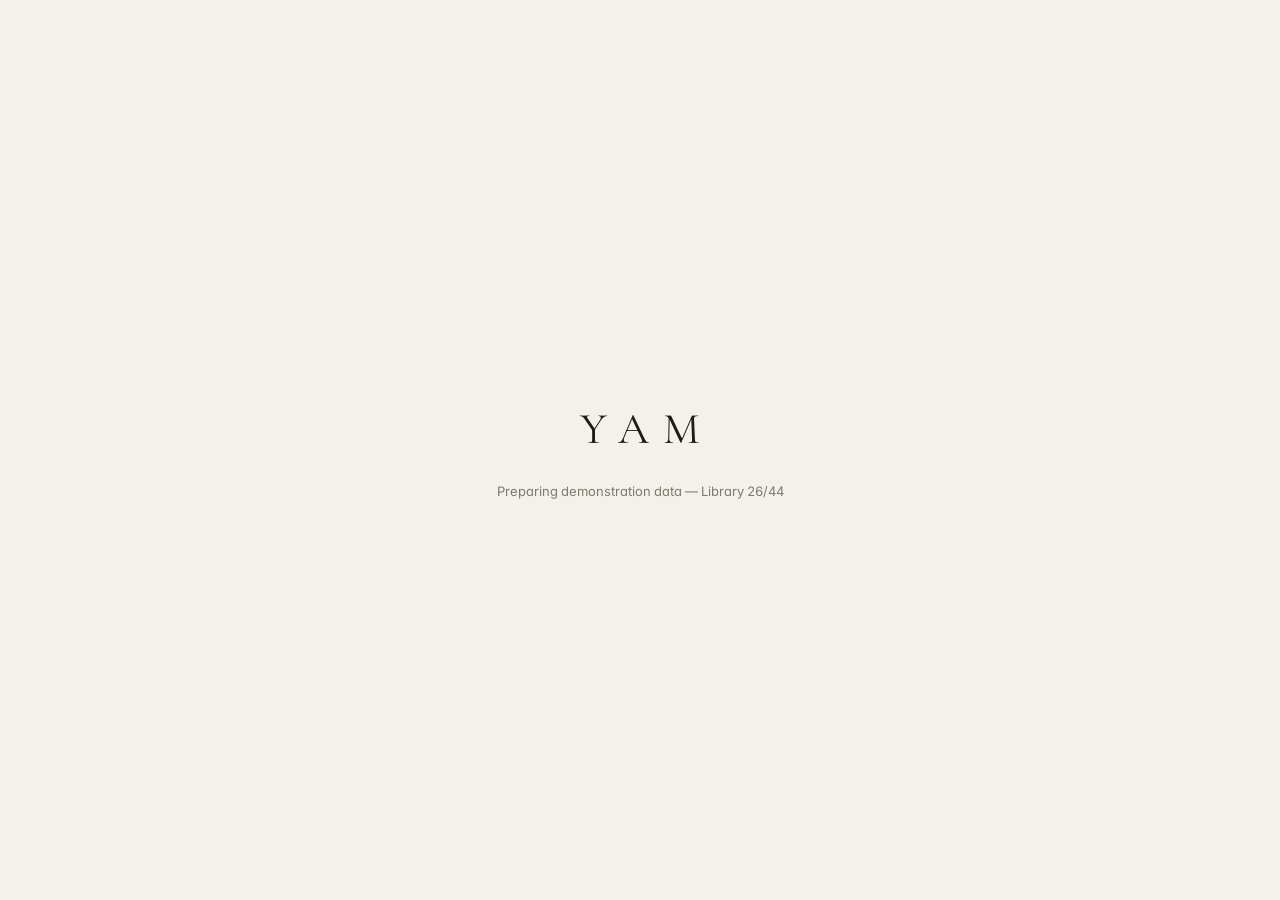
<file: yam/index.html>
<!DOCTYPE html>
<html lang="en">
<head>
  <meta charset="UTF-8" />
  <meta name="viewport" content="width=device-width, initial-scale=1.0, viewport-fit=cover" />
  <meta name="theme-color" content="#F4F1EB" />
  <title>YAM — Construction Documentation</title>
  <link rel="icon" href="data:image/svg+xml,%3Csvg xmlns='http://www.w3.org/2000/svg' viewBox='0 0 32 32'%3E%3Crect width='32' height='32' fill='%231E1C19'/%3E%3Ctext x='16' y='21' font-family='Georgia' font-size='13' fill='%23F4F1EB' text-anchor='middle' letter-spacing='1'%3EYAM%3C/text%3E%3C/svg%3E" />
  <link rel="preconnect" href="https://fonts.googleapis.com" />
  <link rel="preconnect" href="https://fonts.gstatic.com" crossorigin />
  <link href="https://fonts.googleapis.com/css2?family=Cormorant+Garamond:wght@500;600&family=Inter:wght@400;500;600&family=JetBrains+Mono:wght@400;500&display=swap" rel="stylesheet" />
  <link rel="stylesheet" href="assets/css/base.css" />
  <link rel="stylesheet" href="assets/css/layout.css" />
  <link rel="stylesheet" href="assets/css/components.css" />
  <link rel="stylesheet" href="assets/css/pages.css" />
  <link rel="stylesheet" href="assets/css/print.css" />
</head>
<body>
  <div id="app" class="app" aria-live="polite">
    <div class="boot">
      <div class="boot-mark">YAM</div>
      <div class="boot-text" id="boot-text">Loading documentation system…</div>
    </div>
  </div>
  <div id="modal-root"></div>
  <div id="toast-root" aria-live="polite"></div>
  <div id="print-root"></div>

  <script>
    // Modules cannot load from file:// — explain how to run instead of showing a blank page.
    setTimeout(function () {
      if (window.__YAM_BOOTED) return;
      var t = document.getElementById('boot-text');
      if (!t) return;
      if (location.protocol === 'file:') {
        t.innerHTML = 'YAM must be started with its local server, not opened directly.<br><br>' +
          '<b>Windows:</b> close this tab and double-click <b>start.bat</b> in the yam folder.<br>' +
          '<b>macOS:</b> double-click <b>start.command</b>.<br>' +
          '<b>Linux:</b> run <code>./start.sh</code>.<br><br>' +
          'Then use the browser tab that opens (http://localhost:8080).';
      } else {
        t.textContent = 'Still loading… If this persists, check the browser console for errors.';
      }
    }, 2500);
  </script>
  <script type="module" src="assets/js/app.js"></script>
</body>
</html>
</file>
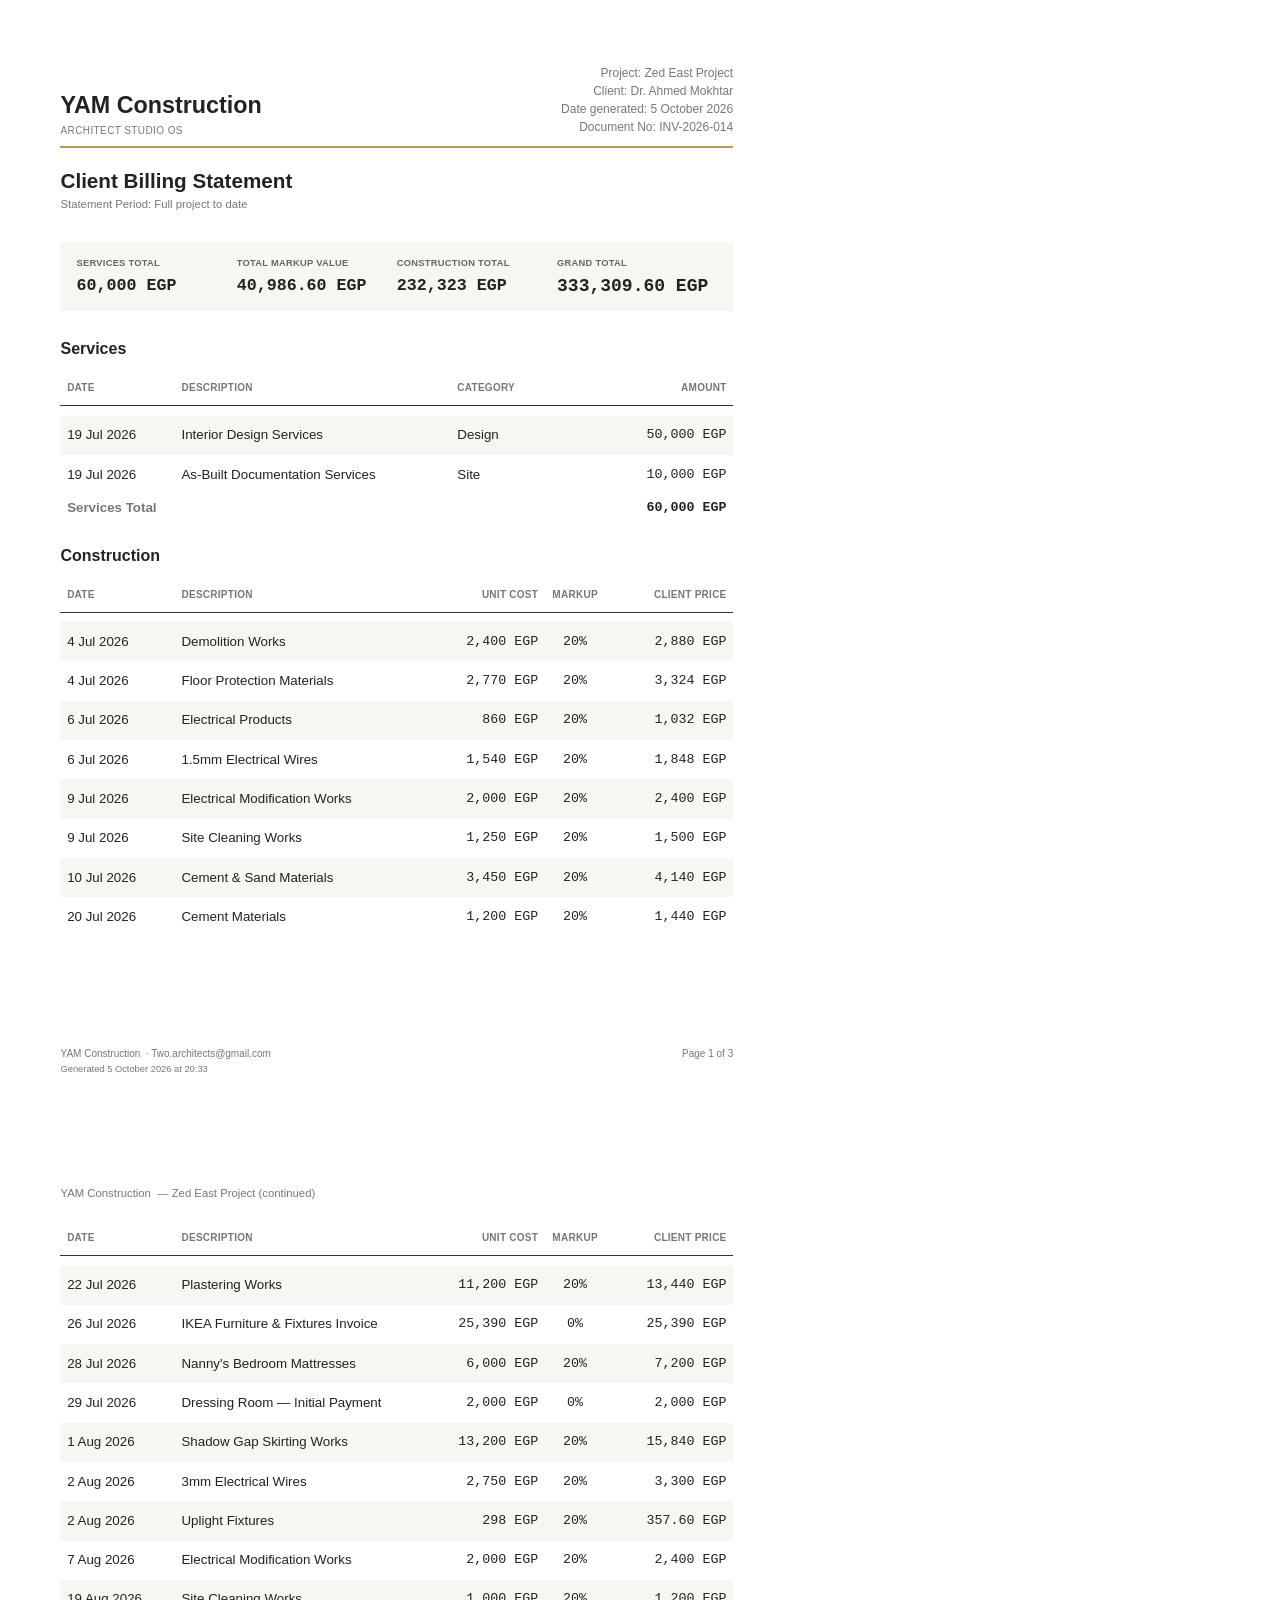
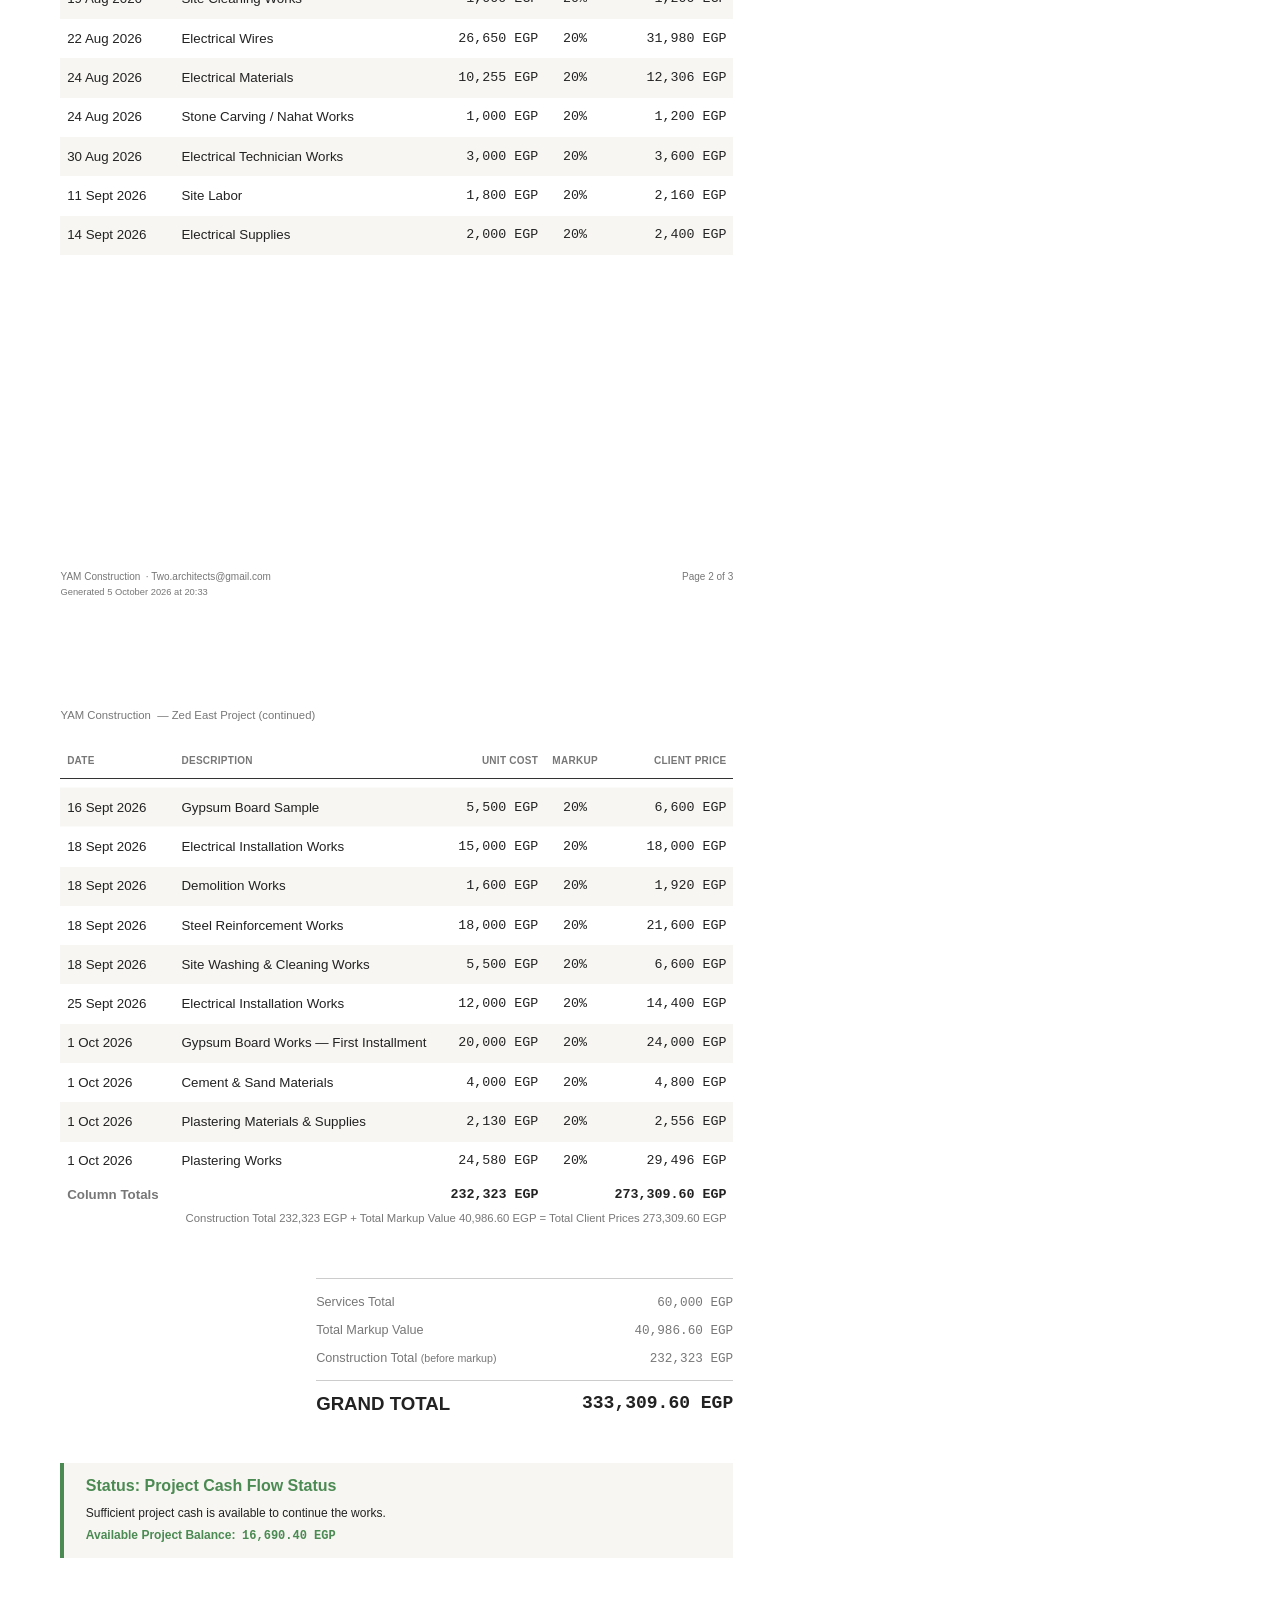
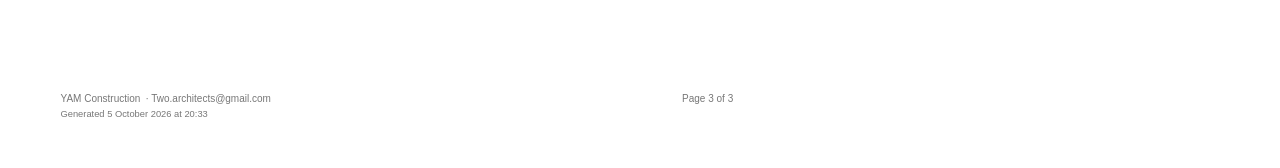
<file: billing/zed-east-project-billing-statement-INV-2026-014.html>
<!doctype html><html><head><meta charset="utf-8"><title>Zed East Project — Client Billing Statement</title><style>
@page{size:A4;margin:0}*{box-sizing:border-box}
body{margin:0;background:#fff;font-family:"Liberation Sans",Helvetica,Arial,sans-serif;color:#222}
.page{width:210mm;height:297mm;padding:17mm 16mm 0;position:relative;page-break-after:always;overflow:hidden}
.page:last-child{page-break-after:auto}
.n{font-family:"Liberation Mono",Courier,monospace;text-align:right;white-space:nowrap}
header{display:flex;justify-content:space-between;align-items:flex-end;border-bottom:1.5pt solid #b89a5c;padding-bottom:7pt}
.brand{font-weight:bold;font-size:17.5pt}.sub{font-size:7.5pt;color:#777;margin-top:5pt;letter-spacing:.3pt}
.meta{text-align:right;font-size:9pt;color:#777;line-height:1.5}
h1{font-size:15.5pt;margin:16pt 0 4pt}.period{font-size:8.5pt;color:#777}
.cards{display:flex;background:#f7f6f2;margin:24pt 0 12pt;padding:12pt 12pt 11pt}
.cards div{flex:1}.cards label{display:block;font-size:7pt;font-weight:bold;color:#666;margin-bottom:6pt;letter-spacing:.2pt}
.cards b{font-family:"Liberation Mono",Courier,monospace;font-size:12.5pt}
.cards .g b{font-size:13.5pt}
h2{font-size:12pt;margin:22pt 0 18pt}
.t{width:100%;border-collapse:collapse;table-layout:fixed;font-size:10pt}
.t th{font-size:7.5pt;color:#777;text-align:left;padding:0 5pt 9pt;border-bottom:1pt solid #333;font-weight:bold;letter-spacing:.2pt}
.t th.r{text-align:right}.t th.c,.t td.c{text-align:center}
.t td{padding:8pt 5pt;vertical-align:top;line-height:1.35}
.t tbody tr:first-child td{padding-top:15pt}
.t tbody tr:nth-child(odd) td{background:#f7f6f2}
.t tbody tr:first-child td{background:linear-gradient(#fff 7pt,#f7f6f2 7pt)}
.t tfoot td{font-weight:bold;color:#777;padding:4pt 5pt 0;font-size:10pt}
.t tfoot td.n{color:#222}
.hint{font-weight:normal;font-size:8.5pt}
.recon{font-size:8.5pt;color:#777;text-align:right;margin-top:6pt;padding-right:5pt}
.cont{font-size:8.5pt;color:#777;margin:0 0 25pt}
.sum{width:62%;margin:40pt 0 0 auto;border-top:1pt solid #ccc;padding-top:8pt;font-size:9.5pt;color:#777}
.sum .l{display:flex;justify-content:space-between;padding:4pt 0 6pt}
.sum em{font-style:normal;font-size:8pt}
.sum .gt{display:flex;justify-content:space-between;color:#222;font-weight:bold;font-size:14pt;border-top:1pt solid #ccc;margin-top:4pt;padding-top:9pt}
.sum .gt .n{font-size:13.5pt}
.status{background:#f7f6f2;border-left:3pt solid #4b8a52;margin-top:36pt;padding:11pt 16pt}
.status h3{color:#4b8a52;font-size:12pt;margin:0 0 8pt}.status p{font-size:9pt;margin:0 0 6pt}
.status .bal{color:#4b8a52;font-weight:bold;margin:0}
.foot{position:absolute;left:16mm;right:16mm;bottom:12mm;display:flex;justify-content:space-between;font-size:7.5pt;color:#777;line-height:1.5}
.foot span{font-size:7pt}
</style></head><body><section class="page">
<header><div><div class="brand">YAM Construction</div><div class="sub">ARCHITECT STUDIO OS</div></div>
<div class="meta">Project: Zed East Project<br>Client: Dr. Ahmed Mokhtar<br>Date generated: 5 October 2026<br>Document No: INV-2026-014</div></header>
<h1>Client Billing Statement</h1><div class="period">Statement Period: Full project to date</div>
<div class="cards">
<div><label>SERVICES TOTAL</label><b>60,000 EGP</b></div>
<div><label>TOTAL MARKUP VALUE</label><b>40,986.60 EGP</b></div>
<div><label>CONSTRUCTION TOTAL</label><b>232,323 EGP</b></div>
<div class="g"><label>GRAND TOTAL</label><b>333,309.60 EGP</b></div>
</div>
<h2>Services</h2>
<table class="t"><colgroup><col style="width:17%"><col style="width:41%"><col style="width:22%"><col style="width:20%"></colgroup><thead><tr><th>DATE</th><th>DESCRIPTION</th><th>CATEGORY</th><th class="r">AMOUNT</th></tr></thead><tbody>
<tr><td>19 Jul 2026</td><td>Interior Design Services</td><td>Design</td><td class="n">50,000 EGP</td></tr><tr><td>19 Jul 2026</td><td>As-Built Documentation Services</td><td>Site</td><td class="n">10,000 EGP</td></tr>
</tbody><tfoot><tr><td colspan="3">Services Total</td><td class="n">60,000 EGP</td></tr></tfoot></table>
<h2>Construction</h2>
<table class="t con"><colgroup><col style="width:17%"><col style="width:40%"><col style="width:15%"><col style="width:9%"><col style="width:19%"></colgroup><thead><tr><th>DATE</th><th>DESCRIPTION</th><th class="r">UNIT COST</th><th class="c">MARKUP</th><th class="r">CLIENT PRICE</th></tr></thead><tbody><tr><td>4 Jul 2026</td><td>Demolition Works</td><td class="n">2,400 EGP</td><td class="n c">20%</td><td class="n">2,880 EGP</td></tr><tr><td>4 Jul 2026</td><td>Floor Protection Materials</td><td class="n">2,770 EGP</td><td class="n c">20%</td><td class="n">3,324 EGP</td></tr><tr><td>6 Jul 2026</td><td>Electrical Products</td><td class="n">860 EGP</td><td class="n c">20%</td><td class="n">1,032 EGP</td></tr><tr><td>6 Jul 2026</td><td>1.5mm Electrical Wires</td><td class="n">1,540 EGP</td><td class="n c">20%</td><td class="n">1,848 EGP</td></tr><tr><td>9 Jul 2026</td><td>Electrical Modification Works</td><td class="n">2,000 EGP</td><td class="n c">20%</td><td class="n">2,400 EGP</td></tr><tr><td>9 Jul 2026</td><td>Site Cleaning Works</td><td class="n">1,250 EGP</td><td class="n c">20%</td><td class="n">1,500 EGP</td></tr><tr><td>10 Jul 2026</td><td>Cement &amp; Sand Materials</td><td class="n">3,450 EGP</td><td class="n c">20%</td><td class="n">4,140 EGP</td></tr><tr><td>20 Jul 2026</td><td>Cement Materials</td><td class="n">1,200 EGP</td><td class="n c">20%</td><td class="n">1,440 EGP</td></tr></tbody></table>
<div class="foot"><div>YAM Construction &nbsp;· Two.architects@gmail.com<br><span>Generated 5 October 2026 at 20:33</span></div><div>Page 1 of 3</div></div></section><section class="page"><div class="cont">YAM Construction &nbsp;— Zed East Project (continued)</div><table class="t con"><colgroup><col style="width:17%"><col style="width:40%"><col style="width:15%"><col style="width:9%"><col style="width:19%"></colgroup><thead><tr><th>DATE</th><th>DESCRIPTION</th><th class="r">UNIT COST</th><th class="c">MARKUP</th><th class="r">CLIENT PRICE</th></tr></thead><tbody><tr><td>22 Jul 2026</td><td>Plastering Works</td><td class="n">11,200 EGP</td><td class="n c">20%</td><td class="n">13,440 EGP</td></tr><tr><td>26 Jul 2026</td><td>IKEA Furniture &amp; Fixtures Invoice</td><td class="n">25,390 EGP</td><td class="n c">0%</td><td class="n">25,390 EGP</td></tr><tr><td>28 Jul 2026</td><td>Nanny&#x27;s Bedroom Mattresses</td><td class="n">6,000 EGP</td><td class="n c">20%</td><td class="n">7,200 EGP</td></tr><tr><td>29 Jul 2026</td><td>Dressing Room — Initial Payment</td><td class="n">2,000 EGP</td><td class="n c">0%</td><td class="n">2,000 EGP</td></tr><tr><td>1 Aug 2026</td><td>Shadow Gap Skirting Works</td><td class="n">13,200 EGP</td><td class="n c">20%</td><td class="n">15,840 EGP</td></tr><tr><td>2 Aug 2026</td><td>3mm Electrical Wires</td><td class="n">2,750 EGP</td><td class="n c">20%</td><td class="n">3,300 EGP</td></tr><tr><td>2 Aug 2026</td><td>Uplight Fixtures</td><td class="n">298 EGP</td><td class="n c">20%</td><td class="n">357.60 EGP</td></tr><tr><td>7 Aug 2026</td><td>Electrical Modification Works</td><td class="n">2,000 EGP</td><td class="n c">20%</td><td class="n">2,400 EGP</td></tr><tr><td>19 Aug 2026</td><td>Site Cleaning Works</td><td class="n">1,000 EGP</td><td class="n c">20%</td><td class="n">1,200 EGP</td></tr><tr><td>22 Aug 2026</td><td>Electrical Wires</td><td class="n">26,650 EGP</td><td class="n c">20%</td><td class="n">31,980 EGP</td></tr><tr><td>24 Aug 2026</td><td>Electrical Materials</td><td class="n">10,255 EGP</td><td class="n c">20%</td><td class="n">12,306 EGP</td></tr><tr><td>24 Aug 2026</td><td>Stone Carving / Nahat Works</td><td class="n">1,000 EGP</td><td class="n c">20%</td><td class="n">1,200 EGP</td></tr><tr><td>30 Aug 2026</td><td>Electrical Technician Works</td><td class="n">3,000 EGP</td><td class="n c">20%</td><td class="n">3,600 EGP</td></tr><tr><td>11 Sept 2026</td><td>Site Labor</td><td class="n">1,800 EGP</td><td class="n c">20%</td><td class="n">2,160 EGP</td></tr><tr><td>14 Sept 2026</td><td>Electrical Supplies</td><td class="n">2,000 EGP</td><td class="n c">20%</td><td class="n">2,400 EGP</td></tr></tbody></table><div class="foot"><div>YAM Construction &nbsp;· Two.architects@gmail.com<br><span>Generated 5 October 2026 at 20:33</span></div><div>Page 2 of 3</div></div></section><section class="page"><div class="cont">YAM Construction &nbsp;— Zed East Project (continued)</div><table class="t con"><colgroup><col style="width:17%"><col style="width:40%"><col style="width:15%"><col style="width:9%"><col style="width:19%"></colgroup><thead><tr><th>DATE</th><th>DESCRIPTION</th><th class="r">UNIT COST</th><th class="c">MARKUP</th><th class="r">CLIENT PRICE</th></tr></thead><tbody><tr><td>16 Sept 2026</td><td>Gypsum Board Sample</td><td class="n">5,500 EGP</td><td class="n c">20%</td><td class="n">6,600 EGP</td></tr><tr><td>18 Sept 2026</td><td>Electrical Installation Works</td><td class="n">15,000 EGP</td><td class="n c">20%</td><td class="n">18,000 EGP</td></tr><tr><td>18 Sept 2026</td><td>Demolition Works</td><td class="n">1,600 EGP</td><td class="n c">20%</td><td class="n">1,920 EGP</td></tr><tr><td>18 Sept 2026</td><td>Steel Reinforcement Works</td><td class="n">18,000 EGP</td><td class="n c">20%</td><td class="n">21,600 EGP</td></tr><tr><td>18 Sept 2026</td><td>Site Washing &amp; Cleaning Works</td><td class="n">5,500 EGP</td><td class="n c">20%</td><td class="n">6,600 EGP</td></tr><tr><td>25 Sept 2026</td><td>Electrical Installation Works</td><td class="n">12,000 EGP</td><td class="n c">20%</td><td class="n">14,400 EGP</td></tr><tr><td>1 Oct 2026</td><td>Gypsum Board Works — First Installment</td><td class="n">20,000 EGP</td><td class="n c">20%</td><td class="n">24,000 EGP</td></tr><tr><td>1 Oct 2026</td><td>Cement &amp; Sand Materials</td><td class="n">4,000 EGP</td><td class="n c">20%</td><td class="n">4,800 EGP</td></tr><tr><td>1 Oct 2026</td><td>Plastering Materials &amp; Supplies</td><td class="n">2,130 EGP</td><td class="n c">20%</td><td class="n">2,556 EGP</td></tr><tr><td>1 Oct 2026</td><td>Plastering Works</td><td class="n">24,580 EGP</td><td class="n c">20%</td><td class="n">29,496 EGP</td></tr></tbody>
<tfoot><tr><td colspan="2">Column Totals</td><td class="n">232,323 EGP</td><td></td><td class="n">273,309.60 EGP</td></tr></tfoot></table>
<div class="recon">Construction Total 232,323 EGP + Total Markup Value 40,986.60 EGP = Total Client Prices 273,309.60 EGP</div>
<div class="sum">
<div class="l"><span>Services Total</span><span class="n">60,000 EGP</span></div>
<div class="l"><span>Total Markup Value</span><span class="n">40,986.60 EGP</span></div>
<div class="l"><span>Construction Total <em>(before markup)</em></span><span class="n">232,323 EGP</span></div>
<div class="gt"><span>GRAND TOTAL</span><span class="n">333,309.60 EGP</span></div>
</div>
<div class="status"><h3>Status: Project Cash Flow Status</h3><p>Sufficient project cash is available to continue the works.</p>
<p class="bal">Available Project Balance: &nbsp;<span class="n">16,690.40 EGP</span></p></div>
<div class="foot"><div>YAM Construction &nbsp;· Two.architects@gmail.com<br><span>Generated 5 October 2026 at 20:33</span></div><div>Page 3 of 3</div></div></section></body></html>
</file>
<file: yam/assets/css/base.css>
/* ==========================================================================
   YAM — Base: design tokens, reset, typography
   ========================================================================== */
:root {
  /* Surfaces */
  --bg: #F4F1EB;
  --bg-2: #ECE7DE;
  --surface: #FBFAF7;
  --surface-2: #F7F4EE;
  --surface-3: #F0ECE4;

  /* Ink */
  --ink: #1E1C19;
  --ink-2: #45413B;
  --muted: #7F796F;
  --faint: #A8A196;

  /* Lines */
  --line: #E2DCD1;
  --line-2: #D2C9BB;
  --line-3: #BDB2A1;

  /* Neutral accents */
  --beige: #DCD2C2;
  --sand: #C8B9A1;
  --accent: #7A6A4F;
  --accent-ink: #574A35;
  --accent-bg: #EDE6DA;

  /* Status (desaturated) */
  --ok: #56653F;      --ok-bg: #E5E8DC;
  --warn: #8E6D2C;    --warn-bg: #F1E8D3;
  --bad: #8E4033;     --bad-bg: #F1DFDA;
  --info: #4A5866;    --info-bg: #E1E5E9;

  /* Type */
  --f-display: "Cormorant Garamond", "Iowan Old Style", "Palatino Linotype", Georgia, serif;
  --f-ui: "Inter", -apple-system, BlinkMacSystemFont, "Segoe UI", Roboto, "Helvetica Neue", Arial, sans-serif;
  --f-mono: "JetBrains Mono", ui-monospace, SFMono-Regular, Menlo, Consolas, monospace;

  /* Geometry */
  --r: 2px;
  --r-lg: 4px;
  --sidebar-w: 252px;
  --topbar-h: 60px;
  --gutter: 40px;
  --shadow-1: 0 1px 2px rgba(30, 28, 25, .04);
  --shadow-2: 0 10px 40px rgba(30, 28, 25, .14), 0 2px 6px rgba(30, 28, 25, .06);
  --focus: 0 0 0 2px var(--surface), 0 0 0 3.5px var(--accent);
}

*, *::before, *::after { box-sizing: border-box; }
html { -webkit-text-size-adjust: 100%; }
html, body { margin: 0; padding: 0; }
body {
  background: var(--bg);
  color: var(--ink);
  font-family: var(--f-ui);
  font-size: 13.5px;
  line-height: 1.5;
  -webkit-font-smoothing: antialiased;
  -moz-osx-font-smoothing: grayscale;
  font-feature-settings: "tnum" 1, "cv11" 1;
  min-height: 100vh;
}
img { max-width: 100%; display: block; }
a { color: inherit; text-decoration: none; }
a:hover { color: var(--accent-ink); }
button { font: inherit; color: inherit; }
input, select, textarea { font: inherit; color: inherit; }
h1, h2, h3, h4 { margin: 0; font-weight: 500; }
p { margin: 0 0 .75em; }
hr { border: 0; border-top: 1px solid var(--line); margin: 24px 0; }
code { font-family: var(--f-mono); font-size: .92em; background: var(--surface-3); padding: 1px 5px; border-radius: var(--r); }
::selection { background: var(--beige); }
:focus-visible { outline: none; box-shadow: var(--focus); }

/* Typography helpers */
.display { font-family: var(--f-display); font-weight: 500; letter-spacing: -.005em; line-height: 1.08; }
.h1 { font-family: var(--f-display); font-size: 40px; font-weight: 500; line-height: 1.05; letter-spacing: -.01em; }
.h2 { font-family: var(--f-display); font-size: 28px; font-weight: 500; line-height: 1.1; }
.h3 { font-family: var(--f-display); font-size: 21px; font-weight: 600; line-height: 1.2; }
.h4 { font-size: 14px; font-weight: 600; letter-spacing: -.005em; }
.eyebrow {
  font-size: 10.5px; font-weight: 600; letter-spacing: .14em; text-transform: uppercase; color: var(--muted);
}
.mono { font-family: var(--f-mono); font-size: 12px; letter-spacing: -.01em; }
.code-tag {
  font-family: var(--f-mono); font-size: 11px; font-weight: 500; letter-spacing: .02em;
  color: var(--ink); background: var(--surface-3); border: 1px solid var(--line);
  padding: 1px 6px; border-radius: var(--r); white-space: nowrap; display: inline-block;
}
.code-tag.lib { color: var(--accent-ink); background: var(--accent-bg); border-color: var(--beige); }
.muted { color: var(--muted); }
.faint { color: var(--faint); }
.small { font-size: 12px; }
.tiny { font-size: 11px; }
.strong { font-weight: 600; }
.nowrap { white-space: nowrap; }
.right { text-align: right; }
.center { text-align: center; }
.num { text-align: right; font-variant-numeric: tabular-nums; white-space: nowrap; }
.truncate { overflow: hidden; text-overflow: ellipsis; white-space: nowrap; }
.clamp-2 { display: -webkit-box; -webkit-line-clamp: 2; -webkit-box-orient: vertical; overflow: hidden; }
.pre-wrap { white-space: pre-wrap; }
.hidden { display: none !important; }
.sr-only { position: absolute; width: 1px; height: 1px; overflow: hidden; clip: rect(0 0 0 0); white-space: nowrap; }

/* Layout utilities */
.row { display: flex; align-items: center; gap: 8px; }
.row.wrap { flex-wrap: wrap; }
.row.top { align-items: flex-start; }
.row.between { justify-content: space-between; }
.row.end { justify-content: flex-end; }
.col { display: flex; flex-direction: column; gap: 8px; }
.grow { flex: 1 1 auto; min-width: 0; }
.gap-4 { gap: 4px; } .gap-12 { gap: 12px; } .gap-16 { gap: 16px; } .gap-24 { gap: 24px; }
.mt-4 { margin-top: 4px; } .mt-8 { margin-top: 8px; } .mt-12 { margin-top: 12px; } .mt-16 { margin-top: 16px; } .mt-24 { margin-top: 24px; } .mt-32 { margin-top: 32px; } .mt-48 { margin-top: 48px; }
.mb-8 { margin-bottom: 8px; } .mb-16 { margin-bottom: 16px; } .mb-24 { margin-bottom: 24px; }
.grid { display: grid; gap: 16px; }
.g-2 { grid-template-columns: repeat(2, minmax(0, 1fr)); }
.g-3 { grid-template-columns: repeat(3, minmax(0, 1fr)); }
.g-4 { grid-template-columns: repeat(4, minmax(0, 1fr)); }
.span-2 { grid-column: span 2; }
.span-all { grid-column: 1 / -1; }

@media (max-width: 1100px) {
  .g-4 { grid-template-columns: repeat(2, minmax(0, 1fr)); }
  .g-3 { grid-template-columns: repeat(2, minmax(0, 1fr)); }
}
@media (max-width: 720px) {
  body { font-size: 14px; }
  .h1 { font-size: 30px; }
  .h2 { font-size: 24px; }
  .g-2, .g-3, .g-4 { grid-template-columns: minmax(0, 1fr); }
  .span-2 { grid-column: auto; }
}

/* Boot screen */
.boot { min-height: 100vh; display: flex; flex-direction: column; align-items: center; justify-content: center; gap: 18px; text-align: center; padding: 24px; }
.boot-mark { font-family: var(--f-display); font-size: 44px; letter-spacing: .32em; padding-left: .32em; color: var(--ink); }
.boot-text { color: var(--muted); font-size: 13px; line-height: 1.8; max-width: 440px; }
</file>
<file: yam/assets/css/layout.css>
/* ==========================================================================
   YAM — Layout: shell, sidebar, topbar, view, mobile tab bar
   ========================================================================== */
.shell { display: grid; grid-template-columns: var(--sidebar-w) minmax(0, 1fr); min-height: 100vh; }

/* ---------- Sidebar ---------- */
.sidebar {
  position: sticky; top: 0; height: 100vh; overflow-y: auto;
  background: var(--surface-2); border-right: 1px solid var(--line);
  display: flex; flex-direction: column; z-index: 30;
}
.brand { padding: 22px 22px 18px; border-bottom: 1px solid var(--line); display: flex; align-items: baseline; gap: 10px; }
.brand-mark { font-family: var(--f-display); font-size: 27px; letter-spacing: .26em; font-weight: 600; color: var(--ink); line-height: 1; }
.brand-sub { font-size: 9.5px; letter-spacing: .16em; text-transform: uppercase; color: var(--muted); line-height: 1.3; }
.nav { padding: 14px 10px; display: flex; flex-direction: column; gap: 1px; }
.nav-label { padding: 14px 12px 6px; }
.nav a {
  display: flex; align-items: center; gap: 11px; padding: 8px 12px; border-radius: var(--r);
  color: var(--ink-2); font-size: 13px; font-weight: 500; position: relative;
}
.nav a svg { width: 16px; height: 16px; flex: none; color: var(--muted); }
.nav a:hover { background: var(--surface-3); color: var(--ink); }
.nav a.active { background: var(--surface); color: var(--ink); box-shadow: inset 0 0 0 1px var(--line); }
.nav a.active::before { content: ""; position: absolute; left: -10px; top: 8px; bottom: 8px; width: 2px; background: var(--ink); }
.nav a.active svg { color: var(--ink); }
.nav .count { margin-left: auto; font-size: 11px; color: var(--faint); font-family: var(--f-mono); }
.nav-project { margin: 4px 10px 0; border-top: 1px solid var(--line); padding-top: 4px; }
.nav-project-title { padding: 12px 12px 4px; display: flex; flex-direction: column; gap: 2px; }
.nav-project-title .name { font-family: var(--f-display); font-size: 18px; font-weight: 600; line-height: 1.15; color: var(--ink); }
.nav-project .nav { padding: 4px 0 8px; }
.sidebar-foot { margin-top: auto; padding: 14px 18px; border-top: 1px solid var(--line); display: flex; align-items: center; gap: 10px; }
.avatar {
  width: 30px; height: 30px; border-radius: 50%; background: var(--ink); color: var(--surface);
  display: inline-flex; align-items: center; justify-content: center; font-size: 11px; font-weight: 600; letter-spacing: .04em; flex: none;
}

/* ---------- Main ---------- */
.main { min-width: 0; display: flex; flex-direction: column; }
.topbar {
  position: sticky; top: 0; z-index: 20; height: var(--topbar-h);
  display: flex; align-items: center; gap: 16px; padding: 0 var(--gutter);
  background: rgba(244, 241, 235, .92); backdrop-filter: saturate(1.2) blur(10px); -webkit-backdrop-filter: saturate(1.2) blur(10px);
  border-bottom: 1px solid var(--line);
}
.crumbs { display: flex; align-items: center; gap: 8px; min-width: 0; font-size: 12.5px; color: var(--muted); flex: 1 1 auto; }
.crumbs a { color: var(--muted); white-space: nowrap; }
.crumbs a:hover { color: var(--ink); }
.crumbs .sep { color: var(--faint); }
.crumbs .current { color: var(--ink); font-weight: 500; white-space: nowrap; overflow: hidden; text-overflow: ellipsis; }
.topsearch { position: relative; width: 340px; max-width: 40vw; }
.topsearch input {
  width: 100%; height: 36px; padding: 0 64px 0 34px; background: var(--surface); border: 1px solid var(--line);
  border-radius: var(--r); font-size: 13px;
}
.topsearch input:focus { border-color: var(--line-3); outline: none; }
.topsearch svg { position: absolute; left: 11px; top: 10px; width: 15px; height: 15px; color: var(--muted); }
.topsearch kbd { position: absolute; right: 8px; top: 8px; }
kbd { font-family: var(--f-mono); font-size: 10.5px; color: var(--muted); border: 1px solid var(--line); border-bottom-width: 2px; padding: 1px 5px; border-radius: 3px; background: var(--surface-2); }
.save-state { font-size: 11.5px; color: var(--muted); display: inline-flex; align-items: center; gap: 6px; white-space: nowrap; }
.save-state .dot { width: 6px; height: 6px; border-radius: 50%; background: var(--ok); }
.save-state.saving .dot { background: var(--warn); }
.save-state.error .dot { background: var(--bad); }
.menu-btn { display: none; }

.view { padding: 32px var(--gutter) 80px; max-width: 1480px; width: 100%; }
.view.wide { max-width: none; }
.page-head { display: flex; align-items: flex-end; justify-content: space-between; gap: 24px; margin-bottom: 28px; flex-wrap: wrap; }
.page-head .titles { min-width: 0; }
.page-head .h1 { margin-top: 6px; }
.page-head .lead { color: var(--muted); margin-top: 8px; max-width: 640px; }
.page-head .actions { display: flex; gap: 8px; flex-wrap: wrap; }

/* Mobile tab bar */
.tabbar { display: none; }
.scrim { display: none; }

/* ---------- Responsive ---------- */
@media (max-width: 1180px) {
  :root { --gutter: 28px; }
  .topsearch { width: 260px; }
}
@media (max-width: 1024px) {
  .shell { grid-template-columns: minmax(0, 1fr); }
  .sidebar {
    position: fixed; left: 0; top: 0; bottom: 0; width: 280px; transform: translateX(-100%);
    transition: transform .22s ease; box-shadow: var(--shadow-2);
  }
  .shell.nav-open .sidebar { transform: none; }
  .shell.nav-open .scrim { display: block; position: fixed; inset: 0; background: rgba(30, 28, 25, .28); z-index: 25; }
  .menu-btn { display: inline-flex; }
}
@media (max-width: 720px) {
  :root { --gutter: 16px; --topbar-h: 56px; }
  .topbar { gap: 10px; }
  .topsearch { display: none; }
  .save-state .label { display: none; }
  .view { padding: 20px var(--gutter) 110px; }
  .page-head { margin-bottom: 20px; gap: 14px; }
  .page-head .actions { width: 100%; }
  .tabbar {
    display: grid; grid-template-columns: repeat(5, 1fr); position: fixed; left: 0; right: 0; bottom: 0; z-index: 40;
    background: rgba(251, 250, 247, .97); backdrop-filter: blur(10px); -webkit-backdrop-filter: blur(10px);
    border-top: 1px solid var(--line); padding: 6px 4px calc(6px + env(safe-area-inset-bottom));
  }
  .tabbar a, .tabbar button {
    display: flex; flex-direction: column; align-items: center; gap: 3px; padding: 4px 0; font-size: 10.5px; color: var(--muted);
    background: none; border: 0; font-weight: 500;
  }
  .tabbar svg { width: 20px; height: 20px; }
  .tabbar .active { color: var(--ink); }
}
@media (max-width: 720px) {
  #m-search { display: inline-flex !important; }
}
</file>
<file: yam/assets/css/components.css>
/* ==========================================================================
   YAM — Components
   ========================================================================== */

/* ---------- Buttons ---------- */
.btn {
  display: inline-flex; align-items: center; justify-content: center; gap: 7px; height: 34px; padding: 0 14px;
  border: 1px solid var(--line-2); background: var(--surface); color: var(--ink); border-radius: var(--r);
  font-size: 12.5px; font-weight: 500; cursor: pointer; white-space: nowrap; transition: background .12s, border-color .12s;
  text-decoration: none; -webkit-tap-highlight-color: transparent;
}
.btn:hover { background: var(--surface-3); border-color: var(--line-3); color: var(--ink); }
.btn svg { width: 15px; height: 15px; flex: none; }
.btn-primary { background: var(--ink); border-color: var(--ink); color: var(--surface); }
.btn-primary:hover { background: #33302B; border-color: #33302B; color: var(--surface); }
.btn-ghost { background: transparent; border-color: transparent; color: var(--ink-2); }
.btn-ghost:hover { background: var(--surface-3); border-color: transparent; }
.btn-danger { color: var(--bad); }
.btn-danger:hover { background: var(--bad-bg); border-color: #DCC1BA; color: var(--bad); }
.btn-danger.solid { background: var(--bad); border-color: var(--bad); color: #fff; }
.btn-sm { height: 28px; padding: 0 10px; font-size: 12px; }
.btn-xs { height: 24px; padding: 0 8px; font-size: 11.5px; gap: 5px; }
.btn-xs svg { width: 13px; height: 13px; }
.btn-icon { width: 34px; padding: 0; }
.btn-icon.btn-sm { width: 28px; }
.btn-icon.btn-xs { width: 24px; }
.btn[disabled] { opacity: .45; pointer-events: none; }
.btn-group { display: inline-flex; }
.btn-group .btn { border-radius: 0; margin-left: -1px; }
.btn-group .btn:first-child { border-radius: var(--r) 0 0 var(--r); margin-left: 0; }
.btn-group .btn:last-child { border-radius: 0 var(--r) var(--r) 0; }
.link-btn { background: none; border: 0; padding: 0; color: var(--accent-ink); cursor: pointer; font-size: inherit; text-decoration: underline; text-underline-offset: 2px; text-decoration-color: var(--line-3); }
.link-btn:hover { color: var(--ink); }

/* ---------- Forms ---------- */
.input, .select, .textarea {
  width: 100%; height: 34px; padding: 0 10px; background: var(--surface); border: 1px solid var(--line-2);
  border-radius: var(--r); font-size: 13px; transition: border-color .12s;
}
.textarea { height: auto; min-height: 76px; padding: 8px 10px; line-height: 1.5; resize: vertical; }
.select { appearance: none; -webkit-appearance: none; padding-right: 28px;
  background-image: url("data:image/svg+xml,%3Csvg xmlns='http://www.w3.org/2000/svg' width='10' height='6' viewBox='0 0 10 6'%3E%3Cpath d='M1 1l4 4 4-4' fill='none' stroke='%237F796F' stroke-width='1.3'/%3E%3C/svg%3E");
  background-repeat: no-repeat; background-position: right 10px center; }
.input:hover, .select:hover, .textarea:hover { border-color: var(--line-3); }
.input:focus, .select:focus, .textarea:focus { border-color: var(--accent); outline: none; box-shadow: 0 0 0 3px rgba(122, 106, 79, .12); }
.input.sm, .select.sm { height: 28px; font-size: 12.5px; padding: 0 8px; }
.select.sm { padding-right: 24px; background-position: right 8px center; }
.input.num { text-align: right; font-variant-numeric: tabular-nums; }
.input.ghost { background: transparent; border-color: transparent; }
.input.ghost:hover { border-color: var(--line-2); background: var(--surface); }
.input.ghost:focus { background: var(--surface); border-color: var(--accent); }
.input.invalid { border-color: var(--bad); }
.field { display: flex; flex-direction: column; gap: 5px; min-width: 0; }
.field > label, .field > .label { font-size: 11px; font-weight: 600; letter-spacing: .06em; text-transform: uppercase; color: var(--muted); }
.field .hint { font-size: 11.5px; color: var(--faint); }
.field .req { color: var(--bad); }
.check { display: inline-flex; align-items: center; gap: 8px; cursor: pointer; font-size: 13px; user-select: none; }
.check input { accent-color: var(--ink); width: 15px; height: 15px; margin: 0; }
.input-group { display: flex; }
.input-group .input { border-radius: var(--r) 0 0 var(--r); }
.input-group .addon { display: inline-flex; align-items: center; padding: 0 10px; border: 1px solid var(--line-2); border-left: 0; background: var(--surface-3); border-radius: 0 var(--r) var(--r) 0; font-size: 12px; color: var(--muted); white-space: nowrap; }
.form-grid { display: grid; grid-template-columns: repeat(2, minmax(0, 1fr)); gap: 14px 16px; }
.form-grid .full { grid-column: 1 / -1; }
.form-grid.three { grid-template-columns: repeat(3, minmax(0, 1fr)); }
@media (max-width: 720px) { .form-grid, .form-grid.three { grid-template-columns: minmax(0, 1fr); } }
.searchbox { position: relative; }
.searchbox svg { position: absolute; left: 10px; top: 50%; transform: translateY(-50%); width: 14px; height: 14px; color: var(--muted); pointer-events: none; }
.searchbox .input { padding-left: 31px; }

/* ---------- Cards / Panels ---------- */
.card { background: var(--surface); border: 1px solid var(--line); border-radius: var(--r-lg); }
.card-pad { padding: 20px 22px; }
.card-head { display: flex; align-items: center; justify-content: space-between; gap: 12px; padding: 14px 20px; border-bottom: 1px solid var(--line); min-height: 52px; }
.card-head .title { font-weight: 600; font-size: 13.5px; }
.card-body { padding: 18px 20px; }
.card-foot { padding: 12px 20px; border-top: 1px solid var(--line); display: flex; gap: 8px; justify-content: flex-end; }
.panel-title { display: flex; align-items: baseline; gap: 12px; margin-bottom: 14px; }
.panel-title .h3 { flex: 1; }
.divider { height: 1px; background: var(--line); margin: 20px 0; }
.rule-title { display: flex; align-items: center; gap: 14px; margin: 36px 0 16px; }
.rule-title::after { content: ""; flex: 1; height: 1px; background: var(--line); }

/* Key / value */
.kv { display: grid; grid-template-columns: minmax(110px, 38%) 1fr; gap: 0; font-size: 13px; }
.kv > div { padding: 8px 0; border-bottom: 1px solid var(--line); }
.kv > div:nth-last-child(-n+2) { border-bottom: 0; }
.kv .k { color: var(--muted); font-size: 12px; padding-right: 12px; }
.kv .v { color: var(--ink); word-break: break-word; }

/* Stats */
.stats { display: grid; grid-template-columns: repeat(4, minmax(0, 1fr)); border: 1px solid var(--line); background: var(--surface); border-radius: var(--r-lg); }
.stat { padding: 18px 20px; border-right: 1px solid var(--line); }
.stat:last-child { border-right: 0; }
.stat .value { font-family: var(--f-display); font-size: 34px; line-height: 1; margin-top: 8px; font-weight: 500; }
.stat .sub { font-size: 11.5px; color: var(--muted); margin-top: 6px; }
@media (max-width: 720px) {
  .stats { grid-template-columns: repeat(2, minmax(0, 1fr)); }
  .stat:nth-child(2) { border-right: 0; }
  .stat:nth-child(-n+2) { border-bottom: 1px solid var(--line); }
  .stat .value { font-size: 28px; }
}

/* ---------- Badges / chips ---------- */
.badge {
  display: inline-flex; align-items: center; gap: 5px; height: 20px; padding: 0 7px; border-radius: 10px;
  font-size: 10.5px; font-weight: 600; letter-spacing: .04em; text-transform: uppercase; white-space: nowrap;
  background: var(--surface-3); color: var(--ink-2); border: 1px solid var(--line);
}
.badge::before { content: ""; width: 5px; height: 5px; border-radius: 50%; background: currentColor; opacity: .8; }
.badge.plain::before { display: none; }
.badge.draft { background: var(--surface-3); color: var(--muted); }
.badge.submitted { background: var(--info-bg); color: var(--info); border-color: #CDD4DB; }
.badge.approved { background: var(--ok-bg); color: var(--ok); border-color: #CFD5C2; }
.badge.rejected { background: var(--bad-bg); color: var(--bad); border-color: #E0C5BE; }
.badge.warn { background: var(--warn-bg); color: var(--warn); border-color: #E3D4B2; }
.badge.archived { background: var(--bg-2); color: var(--muted); }
.chip { display: inline-flex; align-items: center; gap: 6px; height: 26px; padding: 0 10px; border: 1px solid var(--line-2); border-radius: 13px; font-size: 12px; color: var(--ink-2); background: var(--surface); cursor: pointer; white-space: nowrap; }
.chip:hover { border-color: var(--line-3); }
.chip.active { background: var(--ink); color: var(--surface); border-color: var(--ink); }
.chip .n { font-family: var(--f-mono); font-size: 10.5px; opacity: .7; }
.chips { display: flex; gap: 6px; flex-wrap: wrap; }
.pill-unit { font-size: 11px; color: var(--muted); }

/* ---------- Progress ---------- */
.progress { display: flex; align-items: center; gap: 10px; }
.progress .bar { flex: 1; height: 3px; background: var(--line); position: relative; overflow: hidden; border-radius: 2px; min-width: 40px; }
.progress .bar i { position: absolute; left: 0; top: 0; bottom: 0; background: var(--ink); }
.progress.lo .bar i { background: var(--sand); }
.progress.mid .bar i { background: var(--accent); }
.progress .pct { font-family: var(--f-mono); font-size: 11px; color: var(--ink-2); min-width: 32px; text-align: right; }
.ring { --p: 0; width: 44px; height: 44px; border-radius: 50%; display: grid; place-items: center; background: conic-gradient(var(--ink) calc(var(--p) * 1%), var(--line) 0); }
.ring span { width: 38px; height: 38px; border-radius: 50%; background: var(--surface); display: grid; place-items: center; font-family: var(--f-mono); font-size: 10.5px; }

/* ---------- Tabs ---------- */
.tabs { display: flex; gap: 2px; border-bottom: 1px solid var(--line); overflow-x: auto; scrollbar-width: none; margin-bottom: 28px; }
.tabs::-webkit-scrollbar { display: none; }
.tabs a, .tabs button {
  padding: 11px 14px 12px; font-size: 13px; font-weight: 500; color: var(--muted); border: 0; background: none; cursor: pointer;
  border-bottom: 1.5px solid transparent; margin-bottom: -1px; white-space: nowrap; display: inline-flex; gap: 7px; align-items: center;
}
.tabs a:hover, .tabs button:hover { color: var(--ink); }
.tabs .active { color: var(--ink); border-bottom-color: var(--ink); }
.tabs .n { font-family: var(--f-mono); font-size: 10.5px; color: var(--faint); }
.seg { display: inline-flex; border: 1px solid var(--line-2); border-radius: var(--r); background: var(--surface); padding: 2px; gap: 2px; }
.seg button { border: 0; background: none; height: 26px; padding: 0 10px; font-size: 12px; border-radius: 2px; cursor: pointer; color: var(--muted); font-weight: 500; white-space: nowrap; }
.seg button.active { background: var(--ink); color: var(--surface); }

/* ---------- Tables ---------- */
.table-wrap { overflow-x: auto; border: 1px solid var(--line); border-radius: var(--r-lg); background: var(--surface); }
.tbl { width: 100%; border-collapse: collapse; font-size: 12.5px; }
.tbl th {
  text-align: left; font-weight: 600; font-size: 10.5px; letter-spacing: .08em; text-transform: uppercase; color: var(--muted);
  padding: 10px 12px; border-bottom: 1px solid var(--line-2); background: var(--surface-2); white-space: nowrap; position: sticky; top: 0; z-index: 1;
}
.tbl th.sortable { cursor: pointer; user-select: none; }
.tbl th.sortable:hover { color: var(--ink); }
.tbl th .arrow { font-size: 9px; margin-left: 4px; }
.tbl td { padding: 9px 12px; border-bottom: 1px solid var(--line); vertical-align: middle; }
.tbl tr:last-child td { border-bottom: 0; }
.tbl tbody tr:hover td { background: #FDFCFA; }
.tbl tr.clickable { cursor: pointer; }
.tbl tr.group td { background: var(--surface-3); font-weight: 600; font-size: 12px; padding: 8px 12px; border-bottom-color: var(--line-2); }
.tbl tr.subtotal td { background: var(--surface-2); font-size: 12px; color: var(--ink-2); }
.tbl tfoot td { background: var(--surface-2); font-weight: 600; border-top: 1px solid var(--line-2); padding: 10px 12px; }
.tbl .thumb-cell { width: 44px; }
.tbl .actions-cell { width: 1%; white-space: nowrap; text-align: right; }
.tbl td.tight { padding-top: 4px; padding-bottom: 4px; }
.tbl.compact td { padding: 6px 10px; }
.tbl.compact th { padding: 8px 10px; }
.tbl .sub { font-size: 11.5px; color: var(--muted); }
@media (max-width: 720px) {
  .tbl.stack thead { display: none; }
  .tbl.stack, .tbl.stack tbody, .tbl.stack tr, .tbl.stack td, .tbl.stack tfoot { display: block; width: 100%; }
  .tbl.stack tr { border-bottom: 1px solid var(--line); padding: 10px 12px; }
  .tbl.stack td { border: 0; padding: 3px 0; display: flex; justify-content: space-between; gap: 12px; text-align: right; }
  .tbl.stack td::before { content: attr(data-label); color: var(--muted); font-size: 11px; text-transform: uppercase; letter-spacing: .06em; text-align: left; flex: none; }
  .tbl.stack td.thumb-cell, .tbl.stack td.no-label { justify-content: flex-start; }
  .tbl.stack td.thumb-cell::before, .tbl.stack td.no-label::before { display: none; }
  .tbl.stack td.actions-cell { justify-content: flex-end; }
  .tbl.stack td.actions-cell::before { display: none; }
  .tbl.stack tr.group { padding: 0; }
  .tbl.stack tr.group td { padding: 8px 12px; }
  .tbl.stack tr.group td::before { display: none; }
}

/* ---------- Thumbnails / media ---------- */
.thumb { width: 40px; height: 40px; border-radius: var(--r); background: var(--surface-3) center/cover no-repeat; border: 1px solid var(--line); flex: none; overflow: hidden; display: grid; place-items: center; color: var(--faint); }
.thumb img { width: 100%; height: 100%; object-fit: cover; }
.thumb svg { width: 16px; height: 16px; }
.thumb.lg { width: 64px; height: 64px; }
.media { position: relative; background: var(--surface-3); overflow: hidden; display: grid; place-items: center; color: var(--faint); }
.media img { width: 100%; height: 100%; object-fit: cover; }
.media svg { width: 24px; height: 24px; }
.gallery { display: grid; grid-template-columns: repeat(auto-fill, minmax(120px, 1fr)); gap: 10px; }
.gallery .item { position: relative; border: 1px solid var(--line); border-radius: var(--r); background: var(--surface); overflow: hidden; }
.gallery .item .media { aspect-ratio: 1; cursor: zoom-in; }
.gallery .item .meta { padding: 6px 8px; font-size: 11px; display: flex; gap: 4px; align-items: center; }
.gallery .item .meta .name { flex: 1; min-width: 0; overflow: hidden; text-overflow: ellipsis; white-space: nowrap; }
.gallery .item .del { position: absolute; top: 4px; right: 4px; opacity: 0; transition: opacity .12s; background: rgba(251,250,247,.92); }
.gallery .item:hover .del, .gallery .item:focus-within .del { opacity: 1; }
@media (hover: none) { .gallery .item .del { opacity: 1; } }
.gallery .add { border: 1px dashed var(--line-3); border-radius: var(--r); aspect-ratio: 1; display: flex; flex-direction: column; gap: 6px; align-items: center; justify-content: center; color: var(--muted); font-size: 11.5px; cursor: pointer; background: transparent; }
.gallery .add:hover { background: var(--surface); color: var(--ink); }
.gallery .add svg { width: 18px; height: 18px; }
.file-list { display: flex; flex-direction: column; border: 1px solid var(--line); border-radius: var(--r); background: var(--surface); }
.file-row { display: flex; align-items: center; gap: 10px; padding: 8px 10px; border-bottom: 1px solid var(--line); font-size: 12.5px; }
.file-row:last-child { border-bottom: 0; }
.file-row .ico { width: 30px; height: 30px; display: grid; place-items: center; border: 1px solid var(--line); border-radius: var(--r); color: var(--muted); font-size: 9px; font-family: var(--f-mono); font-weight: 600; flex: none; background: var(--surface-2); overflow: hidden; }
.file-row .ico img { width: 100%; height: 100%; object-fit: cover; }
.dropzone { border: 1px dashed var(--line-3); border-radius: var(--r-lg); padding: 22px; text-align: center; color: var(--muted); font-size: 12.5px; background: var(--surface-2); cursor: pointer; }
.dropzone.over { background: var(--accent-bg); border-color: var(--accent); color: var(--ink); }
.swatch { width: 14px; height: 14px; border-radius: 50%; border: 1px solid rgba(0,0,0,.12); display: inline-block; vertical-align: -2px; }

/* ---------- Empty ---------- */
.empty { text-align: center; padding: 40px 20px; color: var(--muted); border: 1px dashed var(--line-2); border-radius: var(--r-lg); background: var(--surface-2); }
.empty .h3 { color: var(--ink); margin-bottom: 6px; }
.empty p { max-width: 420px; margin: 0 auto 14px; font-size: 12.5px; }
.empty.sm { padding: 18px; font-size: 12.5px; }

/* ---------- Modal ---------- */
.modal-backdrop { position: fixed; inset: 0; background: rgba(30, 28, 25, .38); z-index: 100; display: flex; align-items: flex-start; justify-content: center; padding: 6vh 16px 16px; overflow-y: auto; animation: fade .14s ease; }
.modal { background: var(--surface); border-radius: var(--r-lg); box-shadow: var(--shadow-2); width: 100%; max-width: 560px; display: flex; flex-direction: column; max-height: 88vh; animation: rise .16s ease; border: 1px solid var(--line-2); }
.modal.lg { max-width: 820px; }
.modal.xl { max-width: 1080px; }
.modal.sm { max-width: 420px; }
.modal-head { padding: 18px 22px 14px; border-bottom: 1px solid var(--line); display: flex; align-items: flex-start; gap: 12px; }
.modal-head .h3 { flex: 1; }
.modal-body { padding: 20px 22px; overflow-y: auto; flex: 1; }
.modal-foot { padding: 14px 22px; border-top: 1px solid var(--line); display: flex; justify-content: flex-end; gap: 8px; background: var(--surface-2); border-radius: 0 0 var(--r-lg) var(--r-lg); flex-wrap: wrap; }
.modal-foot .left { margin-right: auto; }
@keyframes fade { from { opacity: 0; } }
@keyframes rise { from { opacity: 0; transform: translateY(8px); } }
@media (max-width: 720px) {
  .modal-backdrop { padding: 0; align-items: flex-end; }
  .modal, .modal.lg, .modal.xl, .modal.sm { max-width: none; max-height: 94vh; border-radius: 10px 10px 0 0; }
  .modal-foot { border-radius: 0; padding-bottom: calc(14px + env(safe-area-inset-bottom)); }
}
.lightbox { position: fixed; inset: 0; background: rgba(20, 19, 17, .92); z-index: 120; display: flex; align-items: center; justify-content: center; padding: 40px; flex-direction: column; gap: 14px; }
.lightbox img { max-width: 100%; max-height: calc(100vh - 120px); object-fit: contain; }
.lightbox .cap { color: #CFC8BC; font-size: 12px; }
.lightbox .close { position: absolute; top: 16px; right: 16px; }

/* ---------- Toast ---------- */
#toast-root { position: fixed; bottom: 22px; right: 22px; z-index: 200; display: flex; flex-direction: column; gap: 8px; pointer-events: none; }
.toast { background: var(--ink); color: var(--surface); padding: 10px 16px; border-radius: var(--r); font-size: 12.5px; box-shadow: var(--shadow-2); animation: rise .16s ease; pointer-events: auto; max-width: 360px; display: flex; gap: 10px; align-items: center; }
.toast.error { background: var(--bad); }
.toast .t-action { color: var(--beige); text-decoration: underline; cursor: pointer; background: none; border: 0; padding: 0; font-size: 12px; }
@media (max-width: 720px) { #toast-root { left: 16px; right: 16px; bottom: 84px; } .toast { max-width: none; } }

/* ---------- Dropdown menu ---------- */
.menu { position: fixed; z-index: 150; background: var(--surface); border: 1px solid var(--line-2); border-radius: var(--r-lg); box-shadow: var(--shadow-2); padding: 4px; min-width: 190px; animation: fade .1s ease; }
.menu button { display: flex; width: 100%; align-items: center; gap: 10px; padding: 8px 10px; border: 0; background: none; text-align: left; font-size: 12.5px; cursor: pointer; border-radius: var(--r); color: var(--ink-2); }
.menu button:hover { background: var(--surface-3); color: var(--ink); }
.menu button svg { width: 14px; height: 14px; color: var(--muted); }
.menu button.danger { color: var(--bad); }
.menu button.danger svg { color: var(--bad); }
.menu hr { margin: 4px 0; }

/* ---------- Notice ---------- */
.notice { display: flex; gap: 12px; align-items: flex-start; padding: 12px 14px; border: 1px solid var(--line-2); background: var(--surface-2); border-radius: var(--r-lg); font-size: 12.5px; color: var(--ink-2); }
.notice svg { width: 16px; height: 16px; flex: none; margin-top: 1px; color: var(--muted); }
.notice.warn { background: var(--warn-bg); border-color: #E3D4B2; }
.notice.warn svg { color: var(--warn); }
.notice.info { background: var(--info-bg); border-color: #CDD4DB; }
.notice.bad { background: var(--bad-bg); border-color: #E0C5BE; }

/* ---------- Search results dropdown ---------- */
.search-pop { position: absolute; top: 42px; left: 0; right: 0; min-width: 420px; background: var(--surface); border: 1px solid var(--line-2); border-radius: var(--r-lg); box-shadow: var(--shadow-2); max-height: 70vh; overflow-y: auto; z-index: 60; }
.search-pop .grp { padding: 10px 14px 4px; }
.search-pop a { display: flex; gap: 10px; align-items: center; padding: 7px 14px; font-size: 12.5px; }
.search-pop a:hover, .search-pop a.sel { background: var(--surface-3); }
.search-pop .foot { padding: 8px 14px; border-top: 1px solid var(--line); font-size: 11.5px; color: var(--muted); }
</file>
<file: yam/assets/css/pages.css>
/* ==========================================================================
   YAM — Page-specific layouts
   ========================================================================== */

/* ---------- Dashboard ---------- */
.welcome { display: grid; grid-template-columns: minmax(0, 1.4fr) minmax(0, 1fr); gap: 32px; align-items: end; padding-bottom: 28px; border-bottom: 1px solid var(--line); margin-bottom: 28px; }
.welcome .h1 { font-size: 46px; }
.welcome .date { font-family: var(--f-display); font-size: 18px; color: var(--muted); font-style: italic; }
.welcome .dash-search .input { height: 44px; font-size: 14px; padding-left: 38px; }
.welcome .dash-search svg { left: 13px; width: 16px; height: 16px; }
.quick { display: grid; grid-template-columns: repeat(4, minmax(0, 1fr)); gap: 10px; }
.quick a { display: flex; flex-direction: column; gap: 10px; padding: 14px 16px; background: var(--surface); border: 1px solid var(--line); border-radius: var(--r-lg); font-size: 12.5px; font-weight: 500; }
.quick a:hover { border-color: var(--line-3); color: var(--ink); }
.quick a svg { width: 18px; height: 18px; color: var(--accent); }
.quick a span.sub { font-weight: 400; color: var(--muted); font-size: 11.5px; margin-top: -6px; }
.dash-cols { display: grid; grid-template-columns: minmax(0, 1fr) 340px; gap: 28px; }
@media (max-width: 1180px) { .dash-cols { grid-template-columns: minmax(0, 1fr); } }
@media (max-width: 900px) { .welcome { grid-template-columns: 1fr; gap: 18px; } .quick { grid-template-columns: repeat(2, minmax(0, 1fr)); } }
@media (max-width: 720px) { .welcome .h1 { font-size: 32px; } }
.list-plain { display: flex; flex-direction: column; }
.list-plain > a, .list-plain > div { display: flex; gap: 12px; align-items: center; padding: 10px 0; border-bottom: 1px solid var(--line); font-size: 12.5px; min-width: 0; }
.list-plain > *:last-child { border-bottom: 0; }

/* ---------- Project cards ---------- */
.pgrid { display: grid; grid-template-columns: repeat(auto-fill, minmax(300px, 1fr)); gap: 20px; }
.pcard { background: var(--surface); border: 1px solid var(--line); border-radius: var(--r-lg); overflow: hidden; display: flex; flex-direction: column; transition: border-color .15s, box-shadow .15s; color: var(--ink); }
.pcard:hover { border-color: var(--line-3); box-shadow: 0 6px 24px rgba(30,28,25,.06); color: var(--ink); }
.pcard .media { aspect-ratio: 16 / 9; }
.pcard .media .badge { position: absolute; top: 12px; left: 12px; }
.pcard .body { padding: 16px 18px 18px; display: flex; flex-direction: column; gap: 10px; flex: 1; }
.pcard .name { font-family: var(--f-display); font-size: 25px; font-weight: 600; line-height: 1.05; letter-spacing: .01em; }
.pcard .client { font-size: 12.5px; color: var(--muted); }
.pcard .metrics { display: grid; grid-template-columns: repeat(3, 1fr); border-top: 1px solid var(--line); border-bottom: 1px solid var(--line); margin: 4px 0; }
.pcard .metrics div { padding: 9px 0; text-align: left; }
.pcard .metrics div + div { padding-left: 12px; border-left: 1px solid var(--line); }
.pcard .metrics b { display: block; font-family: var(--f-display); font-size: 21px; font-weight: 500; line-height: 1; }
.pcard .metrics span { font-size: 10.5px; color: var(--muted); letter-spacing: .06em; text-transform: uppercase; }
.pcard .foot { display: flex; justify-content: space-between; font-size: 11.5px; color: var(--muted); }
.cover-ph { width: 100%; height: 100%; display: grid; place-items: center; font-family: var(--f-display); font-size: 34px; letter-spacing: .2em; color: rgba(30,28,25,.25); background: linear-gradient(135deg, #E8E1D5, #D9CEBD); }

/* ---------- Project header ---------- */
.phead { display: grid; grid-template-columns: minmax(0, 1fr) auto; gap: 24px; align-items: end; margin-bottom: 6px; }
.phead .meta { display: flex; gap: 18px; flex-wrap: wrap; color: var(--muted); font-size: 12.5px; margin-top: 10px; }
.phead .meta span b { color: var(--ink-2); font-weight: 500; }
@media (max-width: 720px) { .phead { grid-template-columns: 1fr; } }
.overview-grid { display: grid; grid-template-columns: minmax(0, 1fr) 360px; gap: 28px; }
@media (max-width: 1100px) { .overview-grid { grid-template-columns: minmax(0, 1fr); } }
.cover-hero { aspect-ratio: 21 / 9; border-radius: var(--r-lg); overflow: hidden; border: 1px solid var(--line); position: relative; }
.cover-hero .btn { position: absolute; right: 12px; bottom: 12px; }

/* Floors & spaces */
.floor { border: 1px solid var(--line); border-radius: var(--r-lg); background: var(--surface); margin-bottom: 18px; }
.floor-head { display: flex; align-items: center; gap: 12px; padding: 12px 16px; border-bottom: 1px solid var(--line); background: var(--surface-2); border-radius: var(--r-lg) var(--r-lg) 0 0; }
.floor-head .lvl { font-family: var(--f-mono); font-size: 11px; color: var(--muted); border: 1px solid var(--line-2); padding: 1px 6px; border-radius: var(--r); }
.floor-head .name { font-family: var(--f-display); font-size: 20px; font-weight: 600; }
.space-row { display: grid; grid-template-columns: 74px minmax(0, 1.6fr) minmax(0, 1fr) 90px 90px 140px auto; gap: 14px; align-items: center; padding: 10px 16px; border-bottom: 1px solid var(--line); font-size: 12.5px; }
.space-row:last-child { border-bottom: 0; }
.space-row:hover { background: #FDFCFA; }
.space-row .nm { font-weight: 600; font-size: 13.5px; color: var(--ink); }
@media (max-width: 900px) {
  .space-row { grid-template-columns: 50px minmax(0, 1fr) auto; gap: 6px 10px; padding: 10px 12px; }
  .space-row > .hide-md { display: none; }
}

/* ---------- Space workspace ---------- */
.ws { display: grid; grid-template-columns: 232px minmax(0, 1fr); gap: 36px; align-items: start; }
.ws-nav { position: sticky; top: calc(var(--topbar-h) + 20px); max-height: calc(100vh - var(--topbar-h) - 40px); overflow-y: auto; font-size: 12.5px; padding-right: 4px; }
.ws-nav .grp { margin-bottom: 18px; }
.ws-nav a { display: flex; align-items: center; gap: 8px; padding: 5px 8px; border-radius: var(--r); color: var(--ink-2); }
.ws-nav a:hover { background: var(--surface-3); }
.ws-nav a.active { background: var(--surface); box-shadow: inset 0 0 0 1px var(--line); color: var(--ink); font-weight: 600; }
.ws-nav a .pct { margin-left: auto; font-family: var(--f-mono); font-size: 10px; color: var(--faint); }
.ws-nav .secnum { font-family: var(--f-mono); font-size: 10px; color: var(--faint); width: 18px; }
.ws-nav a.off { color: var(--faint); }
.ws-hero { display: grid; grid-template-columns: minmax(0, 1fr) 260px; gap: 28px; align-items: end; padding-bottom: 22px; border-bottom: 1px solid var(--ink); }
.ws-hero .h1 { font-size: 44px; }
.ws-hero .media { aspect-ratio: 4 / 3; border-radius: var(--r-lg); border: 1px solid var(--line); }
.ws-mobile-bar { display: none; }
.wsec { padding: 30px 0 34px; border-bottom: 1px solid var(--line); scroll-margin-top: calc(var(--topbar-h) + 12px); }
.wsec.off { opacity: .55; }
.wsec-head { display: flex; align-items: baseline; gap: 14px; margin-bottom: 18px; }
.wsec-head .num { font-family: var(--f-mono); font-size: 11px; color: var(--muted); width: 22px; }
.wsec-head .h2 { flex: 1; font-size: 26px; }
.wsec-body { padding-left: 36px; }
.fields-grid { display: grid; grid-template-columns: repeat(3, minmax(0, 1fr)); gap: 14px 18px; margin-bottom: 18px; }
.fields-grid .wide { grid-column: span 3; }
.subhead { display: flex; align-items: center; justify-content: space-between; gap: 10px; margin: 18px 0 10px; }
.mini-stats { display: flex; gap: 22px; flex-wrap: wrap; margin-bottom: 14px; }
.mini-stats div { font-size: 11px; color: var(--muted); text-transform: uppercase; letter-spacing: .06em; }
.mini-stats b { display: block; font-family: var(--f-display); font-size: 22px; color: var(--ink); letter-spacing: 0; text-transform: none; font-weight: 500; }
@media (max-width: 1100px) {
  .ws { grid-template-columns: minmax(0, 1fr); }
  .ws-nav { display: none; }
  .ws-mobile-bar { display: flex; gap: 8px; position: sticky; top: var(--topbar-h); z-index: 15; background: var(--bg); padding: 10px 0; margin-bottom: 8px; border-bottom: 1px solid var(--line); overflow-x: auto; scrollbar-width: none; }
  .ws-mobile-bar::-webkit-scrollbar { display: none; }
  .fields-grid { grid-template-columns: repeat(2, minmax(0, 1fr)); }
  .fields-grid .wide { grid-column: span 2; }
}
@media (max-width: 720px) {
  .ws-hero { grid-template-columns: 1fr; }
  .ws-hero .h1 { font-size: 32px; }
  .ws-hero .media { aspect-ratio: 16 / 9; }
  .wsec-body { padding-left: 0; }
  .wsec-head .h2 { font-size: 22px; }
  .fields-grid { grid-template-columns: minmax(0, 1fr); }
  .fields-grid .wide { grid-column: auto; }
}

/* Measurement editor */
.mtable td .input { min-width: 70px; }
.mtable .calc { font-size: 10px; color: var(--muted); font-family: var(--f-mono); }
.mtable .ov { color: var(--warn); }
.mtable .err { color: var(--bad); font-size: 11px; }
.mval { font-family: var(--f-mono); font-size: 12.5px; }

/* Item cards (furniture/joinery) */
.icards { display: grid; grid-template-columns: repeat(auto-fill, minmax(230px, 1fr)); gap: 14px; }
.icard { border: 1px solid var(--line); border-radius: var(--r-lg); background: var(--surface); overflow: hidden; display: flex; flex-direction: column; }
.icard .media { aspect-ratio: 4 / 3; cursor: pointer; }
.icard .body { padding: 12px 14px; display: flex; flex-direction: column; gap: 6px; flex: 1; font-size: 12px; }
.icard .body .nm { font-weight: 600; font-size: 13.5px; }
.icard .foot { display: flex; align-items: center; justify-content: space-between; padding: 8px 14px; border-top: 1px solid var(--line); font-size: 12px; }

/* ---------- Library ---------- */
.lib-layout { display: grid; grid-template-columns: 210px minmax(0, 1fr); gap: 28px; align-items: start; }
.lib-cats { position: sticky; top: calc(var(--topbar-h) + 20px); display: flex; flex-direction: column; gap: 1px; font-size: 12.5px; }
.lib-cats button { display: flex; justify-content: space-between; padding: 6px 10px; border: 0; background: none; text-align: left; border-radius: var(--r); cursor: pointer; color: var(--ink-2); }
.lib-cats button:hover { background: var(--surface-3); }
.lib-cats button.active { background: var(--surface); box-shadow: inset 0 0 0 1px var(--line); color: var(--ink); font-weight: 600; }
.lib-cats .n { font-family: var(--f-mono); font-size: 10.5px; color: var(--faint); }
.lgrid { display: grid; grid-template-columns: repeat(auto-fill, minmax(200px, 1fr)); gap: 16px; }
.lcard { background: var(--surface); border: 1px solid var(--line); border-radius: var(--r-lg); overflow: hidden; color: var(--ink); display: flex; flex-direction: column; }
.lcard:hover { border-color: var(--line-3); color: var(--ink); }
.lcard .media { aspect-ratio: 1; }
.lcard .body { padding: 11px 13px 13px; display: flex; flex-direction: column; gap: 4px; }
.lcard .nm { font-weight: 600; font-size: 13px; line-height: 1.3; }
.lcard .mf { font-size: 11.5px; color: var(--muted); }
.lcard.archived { opacity: .55; }
@media (max-width: 900px) {
  .lib-layout { grid-template-columns: minmax(0, 1fr); }
  .lib-cats { position: static; flex-direction: row; overflow-x: auto; gap: 6px; scrollbar-width: none; }
  .lib-cats button { border: 1px solid var(--line-2); border-radius: 14px; white-space: nowrap; gap: 8px; }
}
@media (max-width: 720px) { .lgrid { grid-template-columns: repeat(2, minmax(0, 1fr)); gap: 10px; } }

/* Detail layout (library item, spec) */
.detail { display: grid; grid-template-columns: minmax(0, 1fr) minmax(0, 1.25fr); gap: 36px; align-items: start; }
.detail .hero-media { aspect-ratio: 1; border-radius: var(--r-lg); border: 1px solid var(--line); cursor: zoom-in; }
.detail .thumbs { display: flex; gap: 8px; margin-top: 10px; flex-wrap: wrap; }
.detail .thumbs .thumb { width: 56px; height: 56px; cursor: pointer; }
.detail .thumbs .thumb.sel { border-color: var(--ink); }
@media (max-width: 900px) { .detail { grid-template-columns: minmax(0, 1fr); gap: 24px; } .detail .hero-media { aspect-ratio: 4 / 3; } }

/* Revisions timeline */
.timeline { display: flex; flex-direction: column; }
.tl-item { display: grid; grid-template-columns: 64px minmax(0, 1fr); gap: 14px; padding: 12px 0; border-bottom: 1px solid var(--line); font-size: 12.5px; }
.tl-item:last-child { border-bottom: 0; }
.tl-item .rev { font-family: var(--f-mono); font-size: 12px; font-weight: 500; }
.diff { font-size: 11.5px; margin-top: 6px; display: grid; grid-template-columns: 120px 1fr; gap: 2px 10px; }
.diff .old { color: var(--bad); text-decoration: line-through; text-decoration-color: rgba(142,64,51,.4); }
.diff .new { color: var(--ok); }

/* ---------- Templates ---------- */
.tpl-sec { border: 1px solid var(--line); border-radius: var(--r-lg); background: var(--surface); margin-bottom: 12px; }
.tpl-sec-head { display: flex; align-items: center; gap: 12px; padding: 10px 14px; }
.tpl-sec-head .num { font-family: var(--f-mono); font-size: 11px; color: var(--muted); }
.tpl-sec-body { border-top: 1px solid var(--line); padding: 10px 14px; }
.tpl-field { display: grid; grid-template-columns: minmax(0, 1.4fr) 130px minmax(0, 1.4fr) auto; gap: 8px; align-items: center; padding: 4px 0; }
@media (max-width: 720px) { .tpl-field { grid-template-columns: 1fr 1fr; } }

/* ---------- Search page ---------- */
.sres { display: flex; gap: 14px; align-items: flex-start; padding: 14px 0; border-bottom: 1px solid var(--line); }
.sres .used { display: flex; flex-wrap: wrap; gap: 6px; margin-top: 8px; }

/* ---------- Export preview ---------- */
.export-bar { position: sticky; top: var(--topbar-h); z-index: 15; display: flex; gap: 10px; align-items: center; flex-wrap: wrap; padding: 12px 0; background: var(--bg); border-bottom: 1px solid var(--line); margin-bottom: 24px; }
.export-stage { display: flex; flex-direction: column; align-items: center; gap: 24px; padding-bottom: 40px; overflow-x: auto; }
.export-stage .sheet { box-shadow: 0 4px 30px rgba(30,28,25,.12); }
</file>
<file: yam/assets/css/print.css>
/* ==========================================================================
   YAM — Printable documents (Technical Room Sheet, Material Board, Schedules)
   Sheets are sized in mm so that "Save as PDF" produces true A4 output.
   ========================================================================== */
@page { size: A4 portrait; margin: 0; }
@page board { size: A4 landscape; margin: 0; }
@page landscape { size: A4 landscape; margin: 0; }

.sheet {
  width: 210mm; min-height: 297mm; background: #fff; color: #1E1C19; position: relative;
  padding: 16mm 15mm 20mm; font-family: var(--f-ui); font-size: 8.6pt; line-height: 1.45; flex: none;
}
.sheet.land, .sheet.board { width: 297mm; min-height: 210mm; padding: 13mm 14mm 17mm; }
.sheet .s-head { display: flex; justify-content: space-between; align-items: flex-end; padding-bottom: 5mm; border-bottom: 0.6pt solid #1E1C19; margin-bottom: 6mm; }
.sheet .s-brand { font-family: var(--f-display); font-size: 20pt; letter-spacing: .28em; font-weight: 600; line-height: 1; }
.sheet .s-brand small { display: block; font-family: var(--f-ui); font-size: 6pt; letter-spacing: .2em; text-transform: uppercase; color: #7F796F; margin-top: 2mm; font-weight: 500; }
.sheet .s-doc { text-align: right; font-size: 7pt; color: #7F796F; letter-spacing: .12em; text-transform: uppercase; line-height: 1.6; }
.sheet .s-doc b { color: #1E1C19; font-weight: 600; }
.sheet .s-title { font-family: var(--f-display); font-size: 30pt; line-height: 1; font-weight: 500; margin: 0 0 2mm; }
.sheet .s-sub { color: #7F796F; font-size: 9pt; }
.sheet .s-eyebrow { font-size: 6.5pt; letter-spacing: .16em; text-transform: uppercase; color: #7F796F; font-weight: 600; }
.sheet .s-sec { margin-top: 6mm; break-inside: avoid; page-break-inside: avoid; }
.sheet .s-sec.flow { break-inside: auto; page-break-inside: auto; }
.sheet .s-sec-h { display: flex; gap: 3mm; align-items: baseline; border-bottom: 0.4pt solid #BDB2A1; padding-bottom: 1.5mm; margin-bottom: 2.5mm; }
.sheet .s-sec-h .n { font-family: var(--f-mono); font-size: 7pt; color: #7F796F; }
.sheet .s-sec-h .t { font-family: var(--f-display); font-size: 13.5pt; font-weight: 600; }
.sheet table { width: 100%; border-collapse: collapse; font-size: 7.6pt; }
.sheet th { text-align: left; font-size: 6.2pt; letter-spacing: .1em; text-transform: uppercase; color: #7F796F; font-weight: 600; padding: 1.4mm 1.6mm; border-bottom: 0.5pt solid #BDB2A1; }
.sheet td { padding: 1.4mm 1.6mm; border-bottom: 0.3pt solid #E2DCD1; vertical-align: top; }
.sheet td.num, .sheet th.num { text-align: right; white-space: nowrap; }
.sheet .code { font-family: var(--f-mono); font-size: 7pt; white-space: nowrap; }
.sheet .kvs { display: grid; grid-template-columns: repeat(4, 1fr); gap: 0 5mm; }
.sheet .kvs div { padding: 1.4mm 0; border-bottom: 0.3pt solid #E2DCD1; }
.sheet .kvs .k { font-size: 6.2pt; letter-spacing: .1em; text-transform: uppercase; color: #7F796F; display: block; }
.sheet .kvs .v { font-size: 8.5pt; }
.sheet .s-grid2 { display: grid; grid-template-columns: 1fr 1fr; gap: 6mm; }
.sheet .s-imgs { display: grid; grid-template-columns: repeat(4, 1fr); gap: 3mm; }
.sheet .s-imgs figure { margin: 0; }
.sheet .s-imgs img, .sheet .s-imgs .ph { width: 100%; aspect-ratio: 4/3; object-fit: cover; background: #F0ECE4; border: 0.3pt solid #E2DCD1; }
.sheet .s-imgs figcaption { font-size: 6.5pt; color: #7F796F; margin-top: 1mm; }
.sheet .tthumb { width: 9mm; height: 9mm; object-fit: cover; border: 0.3pt solid #E2DCD1; display: block; }
.sheet .s-foot { position: absolute; left: 15mm; right: 15mm; bottom: 8mm; display: flex; justify-content: space-between; font-size: 6.4pt; color: #A8A196; letter-spacing: .08em; text-transform: uppercase; border-top: 0.3pt solid #E2DCD1; padding-top: 2mm; }
.sheet.land .s-foot, .sheet.board .s-foot { left: 14mm; right: 14mm; }
.sheet .notes-box { border: 0.3pt solid #E2DCD1; padding: 2mm 3mm; min-height: 14mm; white-space: pre-wrap; background: #FBFAF7; }
.sheet .pill { font-size: 6pt; letter-spacing: .1em; text-transform: uppercase; border: 0.4pt solid #BDB2A1; padding: 0.3mm 1.4mm; border-radius: 3mm; white-space: nowrap; }

/* Material board */
.sheet.board .b-grid { display: grid; gap: 5mm; }
.sheet.board .b-grid.c3 { grid-template-columns: repeat(3, 1fr); }
.sheet.board .b-grid.c4 { grid-template-columns: repeat(4, 1fr); }
.sheet.board .b-grid.c5 { grid-template-columns: repeat(5, 1fr); }
.sheet.board .b-card { break-inside: avoid; }
.sheet.board .b-card img, .sheet.board .b-card .ph { width: 100%; aspect-ratio: 1; object-fit: cover; display: block; background: #F0ECE4; }
.sheet.board .b-code { font-family: var(--f-mono); font-size: 7pt; margin-top: 2mm; display: flex; justify-content: space-between; gap: 2mm; }
.sheet.board .b-name { font-family: var(--f-display); font-size: 12pt; font-weight: 600; line-height: 1.1; margin-top: 1mm; }
.sheet.board .b-meta { font-size: 6.8pt; color: #45413B; margin-top: 1mm; line-height: 1.5; }
.sheet.board .b-meta span { color: #7F796F; }
.sheet.board .b-cover { display: grid; grid-template-columns: 1.1fr 1fr; gap: 10mm; height: 132mm; }
.sheet.board .b-cover .img { background: #ECE7DE center/cover; }
.sheet.board .b-group { font-family: var(--f-display); font-size: 16pt; font-weight: 500; margin-bottom: 4mm; display: flex; justify-content: space-between; align-items: baseline; border-bottom: 0.5pt solid #1E1C19; padding-bottom: 2mm; }

@media print {
  html, body { background: #fff !important; }
  .sidebar, .topbar, .tabbar, .scrim, .export-bar, #toast-root, #modal-root, .no-print { display: none !important; }
  .shell { display: block !important; }
  .view { padding: 0 !important; max-width: none !important; }
  .export-stage { display: block !important; padding: 0 !important; overflow: visible !important; }
  .export-stage .sheet { box-shadow: none !important; margin: 0 !important; page-break-after: always; break-after: page; }
  .export-stage .sheet:last-child { page-break-after: auto; break-after: auto; }
  .export-stage .sheet { min-height: 0 !important; height: 296.5mm; overflow: hidden; }
  .export-stage .sheet.board, .export-stage .sheet.land { height: 209.5mm; }
  .sheet.board, .sheet.land { page: board; }
  * { -webkit-print-color-adjust: exact; print-color-adjust: exact; }
}
@media screen {
  .export-stage .sheet { zoom: var(--fit, 1); }
  @media (max-width: 1100px) { .export-stage { align-items: flex-start; } }
}
</file>
